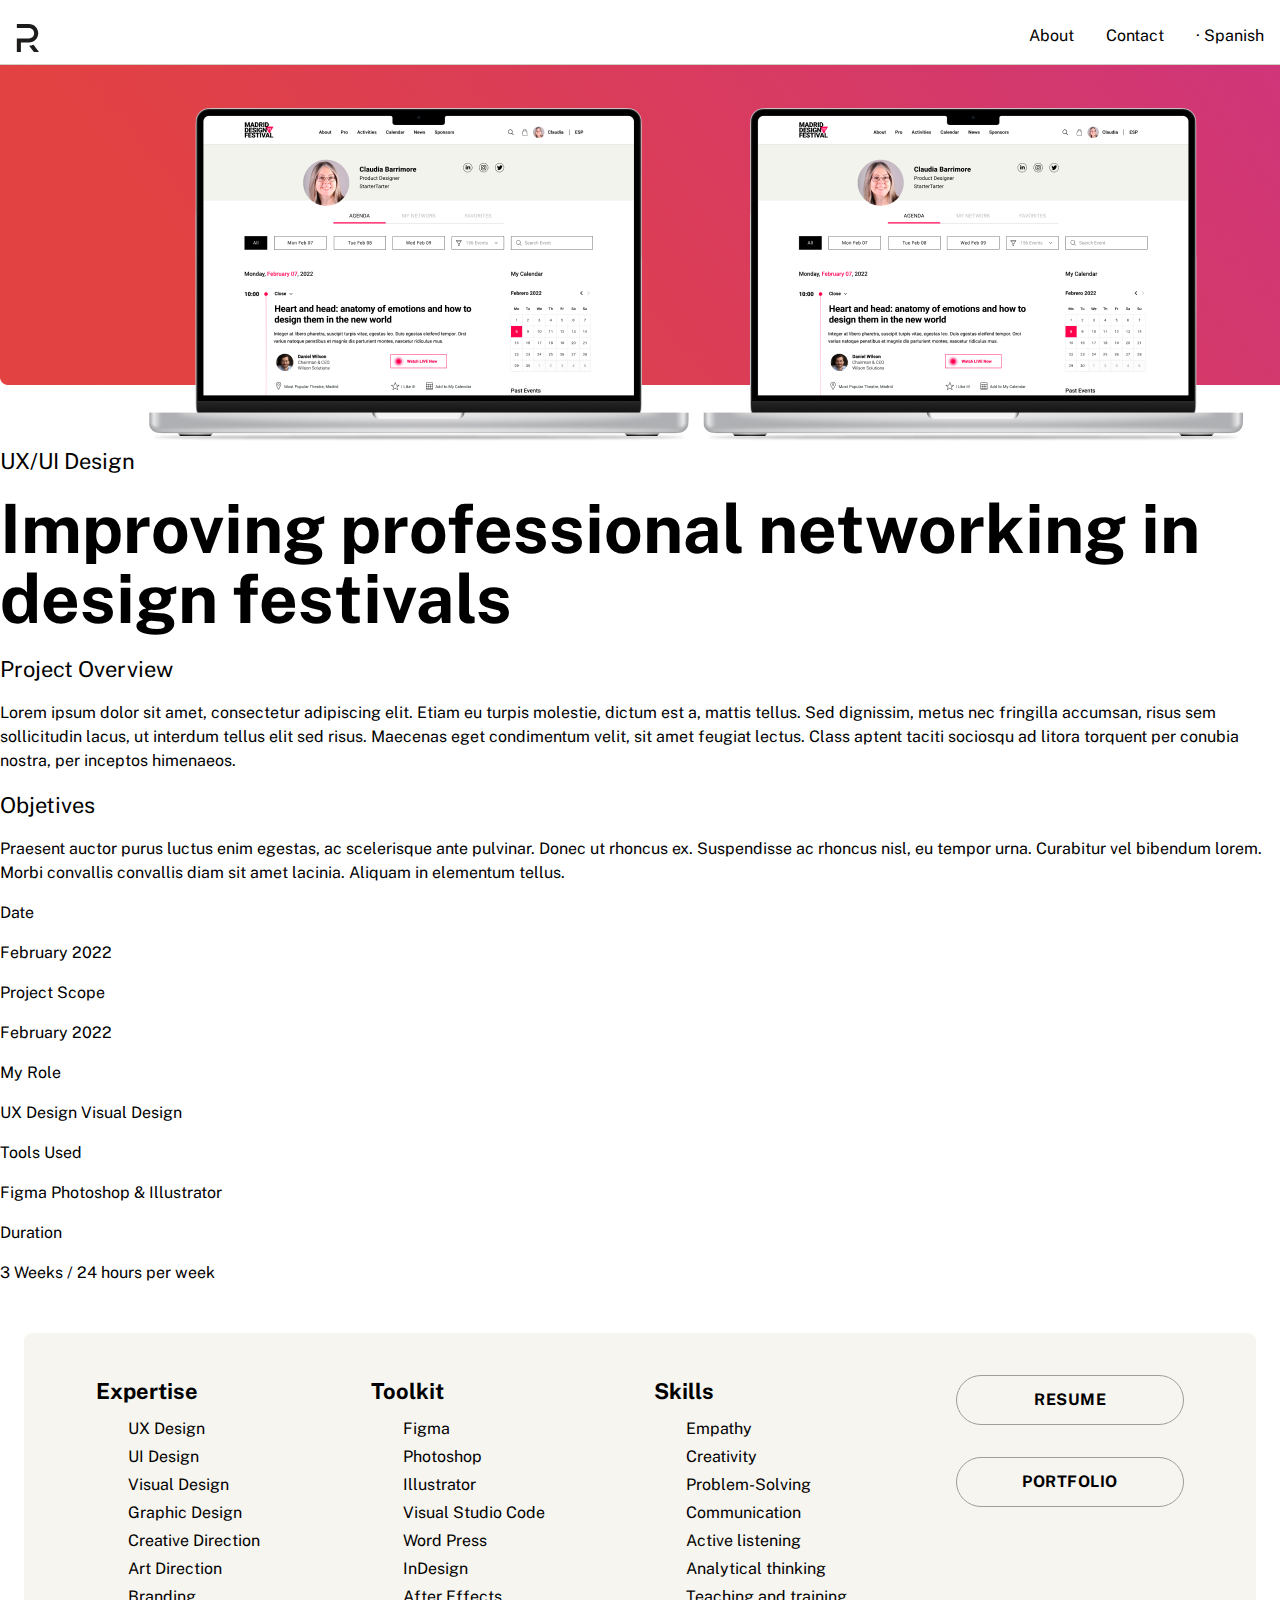
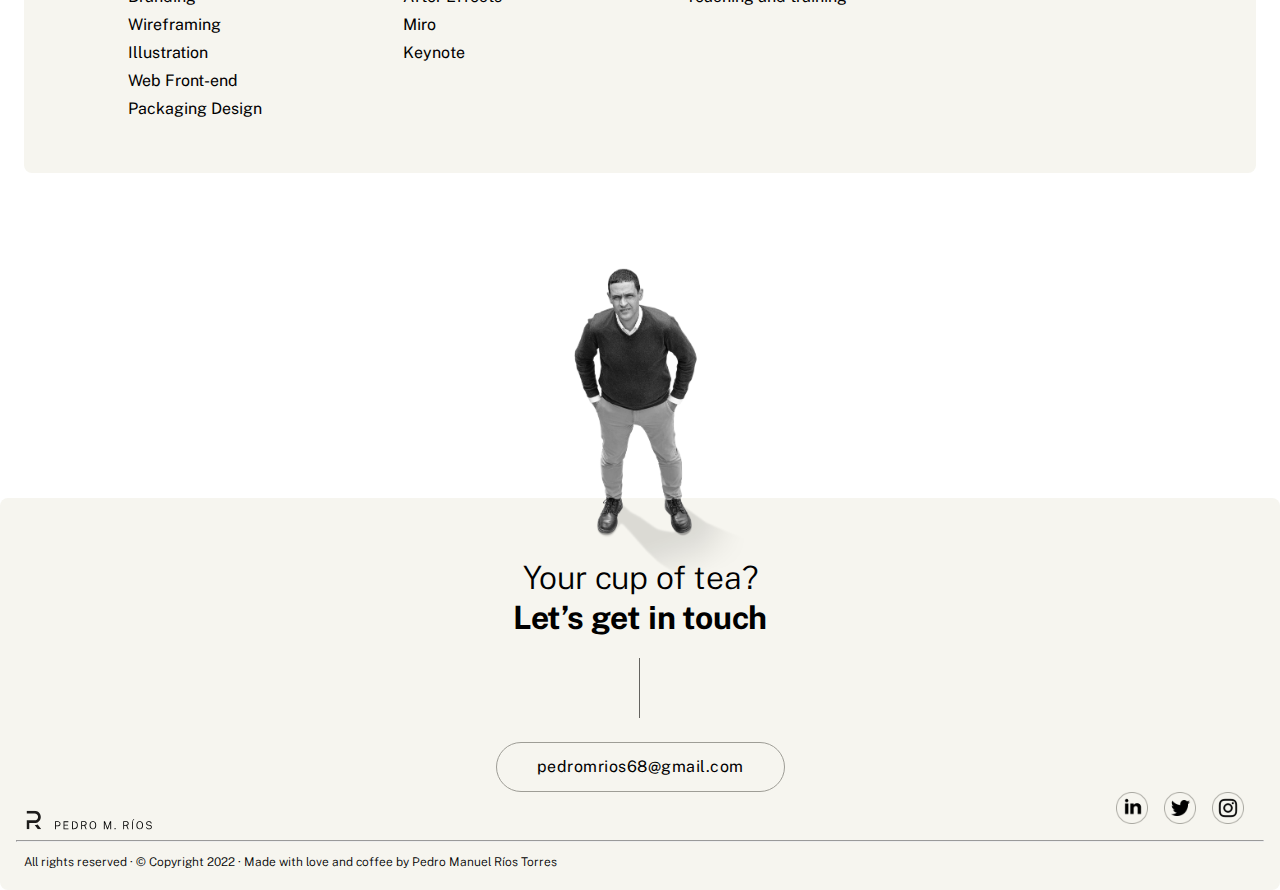
<file: moodup.html>
<!DOCTYPE html>
<html lang="en">
<head>
    <meta charset="UTF-8">
    <meta http-equiv="X-UA-Compatible" content="IE=edge">
    <meta name="viewport" content="width=device-width, initial-scale=1.0">
    <link rel="stylesheet" href="css/reset.css">
    <link rel="stylesheet" href="css/style.css">
    <title>Portfolio Pedro M. Ríos</title>
</head>
<body class="content">
    <nav class="navegacion">
     <div class="logo">
        <img src="img/PR_Logo.svg" alt="logo Pedro Ríos">
     </div>
     <div class="menubox">
       <ul class="menu">
           <li> <a href="http://">About</a></li>
           <li><a href="http://">Contact</a></li>
           <li><a href="http://">· Spanish </a></li>
       </ul>
     </div>
    </nav>

 <main>
   <div class="portada">
     <img src="./img/img_trabajo_1_portada.png" alt="">

   </div>
   <div>
     <h4>UX/UI Design </h4>
     <h1>Improving professional networking in design festivals</h1>
   </div>
<div class="Overview">
  <h4>Project Overview</h4>
  <p>Lorem ipsum dolor sit amet, consectetur adipiscing elit. Etiam eu turpis molestie, dictum est a, mattis tellus. Sed dignissim, metus nec fringilla accumsan, risus sem sollicitudin lacus, ut interdum tellus elit sed risus. Maecenas eget condimentum velit, sit amet feugiat lectus. Class aptent taciti sociosqu ad litora torquent per conubia nostra, per inceptos himenaeos.</p>
  <h4>Objetives</h4>
  <p>Praesent auctor purus luctus enim egestas, ac scelerisque ante pulvinar. Donec ut rhoncus ex. Suspendisse ac rhoncus nisl, eu tempor urna. Curabitur vel bibendum lorem. Morbi convallis convallis diam sit amet lacinia. Aliquam in elementum tellus.</p>
</div>
<div class="Data">
  <p>Date</p>
  <p>February 2022</p>
  <p>Project Scope</p>
  <p>February 2022</p>
  <p>My Role</p>
  <p>UX Design
    Visual Design</p>
    <p>Tools Used</p>
    <p>Figma
      Photoshop & Illustrator</p>
      <p>Duration</p>
      <p>3 Weeks / 24 hours per week </p>
</div>

<div class="Expertise">
  <div>
    <h4>Expertise</h4>
    <ul>
    <li>UX Design</li>
    <li>UI Design</li>
    <li>Visual Design</li>
    <li>Graphic Design</li>
    <li>Creative Direction</li>
    <li>Art Direction</li>
    <li>Branding</li>
    <li>Wireframing</li>
    <li>Illustration</li>
    <li>Web Front-end</li>
    <li>Packaging Design</li>
    </ul>
  </div>

  <div>
   <h4>Toolkit</h4>
    <ul>
      <li>Figma</li>  
      <li>Photoshop</li>
      <li>Illustrator</li>
      <li>Visual Studio Code</li>
      <li>Word Press</li>
      <li>InDesign</li>
      <li>After Effects</li>
      <li>Miro</li>
      <li>Keynote</li>
    </ul> 
  </div>

  <div>
      <h4>Skills</h4>
      <ul>
        <li>Empathy</li>
        <li> Creativity</li>
        <li>Problem-Solving</li>
        <li>Communication</li>
        <li>Active listening</li>
        <li>Analytical thinking</li>
        <li>Teaching and training</li>
      </ul> 
  </div>

  <div>
    <button>Resume</button>
    <button>Portfolio</button>
  </div>
   
</div>

</main>

<footer class="footer">
  <img src="./img/Image_Pedro_Footer.png" alt="">
<div class="footer_back">
  <h3 class="light">Your cup of tea?</h3>
  <h3>Let’s get in touch</h3>
   <div class="line">
   </div>
 <div class="button_center">
  <button>pedromrios68@gmail.com</button>
</div>
<div class="logo_footer">
  <div>
  <img src="./img/Logo_Pedro_2.svg" alt="Logotipo Pedro Ríos">
</div>
  <div class="social">
    <div class="linkedin"></div>
    <div class="twitter"></div>
    <div class="instagram"></div>
  </div>
</div>
<hr>
<p class="small">All rights reserved · © Copyright 2022 · Made with love and coffee by Pedro Manuel Ríos Torres</p>
</div>

</footer>

</body>
</html>
</file>
<file: css/style.css>
@font-face {
    font-family: 'Public-Sans-Regular';
    src: url('../fonts/PublicSans-Regular.ttf');
  }
  @font-face {
    font-family: 'Public-Sans-italic';
    src: url('../fonts/PublicSans-Italic.ttf');
  }
  @font-face {
    font-family: 'Public-Sans-Bold';
    src: url('../fonts/PublicSans-Bold.ttf');
  }
  @font-face {
    font-family: 'Public-Sans-Bold-italic';
    src: url('../fonts/PublicSans-BoldItalic.ttf');
  }
  @font-face {
    font-family: 'PublicSans-Light';
    src: url('../fonts/PublicSans-Light.ttf');
  }
  @font-face {
    font-family: 'PublicSans-LightItalic';
    src: url('../fonts/PublicSans-LightItalic.ttf');
  }




/* Textos */
p {
    font-family: 'Public-Sans-Regular', sans-serif;
    font-size: 16px;
    line-height: 24px;
    font-weight: 300;
    margin-bottom: 16px;
    margin-top: 16px;
}
h1 {
    font-family: 'Public-Sans-Bold', sans-serif;
    font-size: 68px;
    line-height: 70px;
    margin-bottom: 20px;
}
h2 {
    font-family: 'Public-Sans-Regular', sans-serif;
    font-size: 40px;
    line-height: 74px;
}
h3 {
    font-family: 'Public-Sans-Bold', sans-serif;
    font-size: 32px;
    line-height: 40px;
    letter-spacing: -0.2px;
}
h4 {
    font-family: 'Public-Sans-Regular', sans-serif;
    font-size: 22px;
    line-height: 32px;
    margin-bottom: 16px;
}
h5 {
    font-family: 'PublicSans-LightItalic', sans-serif;
    font-size: 18px;
    line-height: 28px;
    margin-bottom: 32px;
}
h6 {
    font-family: 'Public-Sans-Bold', sans-serif;
    font-size: 20px;
    line-height:30px;
}
p.parentesis {
    font-family: 'PublicSans-LightItalic', sans-serif;
    font-size: 162px;
    line-height: 0px;
    margin-top: 68px;
}
li {
    font-family: 'Public-Sans-Regular', sans-serif;
    font-size: 16px;
    line-height: 24px;
    font-weight: 300;
    margin-bottom: 16px;
    margin-left: 32px;
}
.Expertise h4 {
    font-family: 'Public-Sans-Bold', sans-serif;
    font-size: 22px;
    line-height: 32px;
    margin-bottom: 16px;
}
.Expertise li {
    font-family: 'Public-Sans-Regular', sans-serif;
    font-size: 16px;
    line-height: 12px;
    font-weight: 300;
    margin-bottom: 16px;
}
.boss p {
    margin: 0px;
}
.boss h6 {
    margin-top: 8px;
}
.light {
    font-family: 'PublicSans-Light', sans-serif;
}
.small {
    font-size: 12px;
    text-align: left;
    margin: 0px 0px 0px 24px;
    font-family: 'PublicSans-Light', sans-serif;
}
/* Textos */
.logo {
    margin-left: 16px;
}
.menu {
    display: inline-flex;
}
.menubox{
    margin-right: 16px;
}
a {
    color: #000000;
    text-decoration: none;
}
a:hover {
    text-decoration: underline;
}
.intro {
    display: flex;
    margin-top: 48px;
    margin-bottom: 98px;
}

.intro_image img {
    width: 600px;
    
}
.intro_text {
    padding-right: 60px;
    margin-left: 24px;
}
.navegacion {
    display: flex;
    justify-content: space-between;
    margin: 24px 0px 0px 0px;
    border-bottom: 1px solid #d1cfc6;
}
.Hello {
    display: flex;
}
.Hello img {
    width: 24px;
    height: 24px;
    margin-left: 10px;
}
.content {
    max-width: 1368px;
    margin: auto;
}
.center_text {
    text-align: center;
}
.Project_Title{
    margin-left: 24px;
    margin-top: 56px;
}

.creamback {
     background-color: #F6F5EF;
     max-width: 1360px;
     height: 600px;
     display: flex;
     align-content: space-between;
     align-items: center;
     margin: 24px;
     border-radius: 8px;
}
.creamback img{
    width: 603px;
    height: auto;
    border-radius: 8px 0 0 8px;
}

.inside_creamback {
    width: 400px; 
    margin-left: 8%;
}

.creamback2 {
    background-color: #F6F5EF;
    max-width: 602px;
    height: 600px;
    display: inline-block;
    margin: 24px 0 0 24px;
    border-radius: 8px;
}
.creamback2 img{
    width: 602px;
    height: auto;
    border-radius: 8px 8px 0 0;
}
.inside_creamback2 {
    width: 400px; 
    margin: auto;
    margin-top: 30px;
}
.About_me_text {
    width: 800px; 
    margin: 32px auto 0px auto; 
}

.creamback button {
    border: 1px solid #9E9D96;
    padding: 24px 40px;
    font-size: 16px;
    line-height: 0px;
    font-family: 'Public-Sans-Bold', sans-serif;
    color: #000000;
    margin-top: 24px;
    border-radius: 100px;
    cursor: pointer;
    text-transform: uppercase;
    letter-spacing: 0.5px;
    background-color: #F6F5EF;
    transition-duration: 0.4s;
}
.creamback button:hover {
    border: 1px solid #64635F;
    padding: 24px 40px;
    font-size: 16px;
    line-height: 0px;
    font-family: 'Public-Sans-Bold', sans-serif;
    color: #F6F5EF;
    margin-top: 24px;
    border-radius: 100px;
    cursor: pointer;
    text-transform: uppercase;
    letter-spacing: 0.5px;
    background-color: #64635F;
    transition-duration: 0.4s;
}
.creamback2 button,
.Expertise button {
    border: 1px solid #9E9D96;
    padding: 24px 40px;
    font-size: 16px;
    line-height: 0px;
    font-family: 'Public-Sans-Bold', sans-serif;
    color: #000000;
    margin-top: 24px;
    border-radius: 100px;
    cursor: pointer;
    text-transform: uppercase;
    letter-spacing: 0.5px;
    background-color: #F6F5EF;
    transition-duration: 0.4s;
}
.creamback2 button:hover,
.Expertise button:hover {
    border: 1px solid #64635F;
    padding: 24px 40px;
    font-size: 16px;
    line-height: 0px;
    font-family: 'Public-Sans-Bold', sans-serif;
    color: #F6F5EF;
    margin-top: 24px;
    border-radius: 100px;
    cursor: pointer;
    text-transform: uppercase;
    letter-spacing: 0.5px;
    background-color: #64635F;
    transition-duration: 0.4s;
}

.Expertise button {
    display: block;
    width: 228px;
    margin-top: 0px;
    margin-bottom: 32px;
}
.Expertise button:hover {
    display: block;
    width: 228px;
    margin-top: 0px;
    margin-bottom: 32px;
}
.intro button {
    border: 1px solid #9E9D96;
    padding: 24px 40px;
    font-size: 16px;
    line-height: 0px;
    font-family: 'Public-Sans-Bold', sans-serif;
    color: #000000;
    margin-top: 24px;
    border-radius: 100px;
    cursor: pointer;
    text-transform: uppercase;
    letter-spacing: 0.5px;
    background-color: #ffffff;
    transition-duration: 0.4s;
}
.intro button:hover {
    border: 1px solid #64635F;
    padding: 24px 40px;
    font-size: 16px;
    line-height: 0px;
    font-family: 'Public-Sans-Bold', sans-serif;
    color: #F6F5EF;
    margin-top: 24px;
    border-radius: 100px;
    cursor: pointer;
    text-transform: uppercase;
    letter-spacing: 0.5px;
    background-color: #64635F;
    transition-duration: 0.4s;
}
.References {
    width: 968px;
    margin: 38px auto 88px auto;
}

.testimonials {
    background-color: #ffffff;
    max-width: 392px;
    display: inline-block;
    margin: 24px 0 0 24px;
    padding: 32px;
    box-shadow: 0px 4px 10px 0px #d8d8d8;
    border-radius: 8px;
}
.boss {
    display: flex;
}
.boss img {
    width: 72px;
    height: 72px;
    margin-right: 16px;
}
.Expertise {
    background-color: #F6F5EF;
    display: flex;
    justify-content: space-between;
    margin: 48px 24px;
    padding: 42px 72px;
    border-radius: 8px;
}

.clients {
    width: 968px; 
    margin: 32px auto 68px auto; 
}
.logos img {
    width: 124px;
   
}
.logos {
    display: flex;
    justify-content: space-between;
    align-items: baseline;
}
.footer {
    text-align: center;
}
.footer img {
    width: 248px;
    height: auto;
    margin-bottom: -104px;
}
.line {
    height: 60px;
    border-left: 1px solid #64635F;
    width: 1px;
    margin: 20px auto 0px auto;
}
.footer_back {
 background-color: #F6F5EF;
 width: 100%;
 border-radius: 8px;
 padding-top: 60px;
 padding-bottom: 16px;
}
.footer button {
    border: 1px solid #9E9D96;
    padding: 24px 40px;
    font-size: 16px;
    line-height: 0px;
    font-family: 'Public-Sans-Regular', sans-serif;
    color: #000000;
    margin-top: 24px;
    border-radius: 100px;
    cursor: pointer;
    letter-spacing: 0.5px;
    background-color: #F6F5EF;
    transition-duration: 0.4s;
}
.footer button:hover {
    border: 1px solid #64635F;
    padding: 24px 40px;
    font-size: 16px;
    line-height: 0px;
    font-family: 'Public-Sans-Regular', sans-serif;
    color: #F6F5EF;
    margin-top: 24px;
    border-radius: 100px;
    cursor: pointer;
    letter-spacing: 0.5px;
    background-color: #64635F;
    transition-duration: 0.4s;
}
.button_center {
    margin: auto;
}
.logo_footer {
    display: flex;
    justify-content: space-between;
    height: 40px;
    align-items: baseline;
}
.logo_footer img {
    width: 164px;
    height: 30px;
    margin: 0px 0px 0px 8px;
}
.social img {
    width: 30px;
    margin: 0px 0px 0px 16px;
}
.footer hr {
    margin-left: 16px;
    margin-right: 16px;
}
.social {
    margin: 0px 20px;
    display: flex;
}
.linkedin {
    padding: 24px;
    background-image: url(../img/Linkedin_A.png);
    background-repeat: no-repeat;
    background-size: 32px;
    cursor: pointer;
    transition-duration: 0.4s;
}
.linkedin:hover {
    padding: 24px;
    background-image: url(../img/Linkedin_B.png);
    background-repeat: no-repeat;
    cursor: pointer;
    transition-duration: 0.4s;
}
.twitter {
    padding: 24px;
    background-image: url(../img/Twitter_A.png);
    background-repeat: no-repeat;
    background-size: 32px;
    cursor: pointer;
    transition-duration: 0.4s;
}
.twitter:hover {
    padding: 24px;
    background-image: url(../img/Twitter_B.png);
    background-repeat: no-repeat;
    cursor: pointer;
    transition-duration: 0.4s;
}
.instagram {
    padding: 24px;
    background-image: url(../img/instagram_A.png);
    background-repeat: no-repeat;
    background-size: 32px;
    cursor: pointer;
    transition-duration: 0.4s;
}
.instagram:hover {
    padding: 24px;
    background-image: url(../img/instagram_B.png);
    background-repeat: no-repeat;
    cursor: pointer;
    transition-duration: 0.4s;
}

@media only screen and (max-device-width: 480px) {

 .content {
     max-width: 386px;
     margin: auto;
    }

}
</file>
